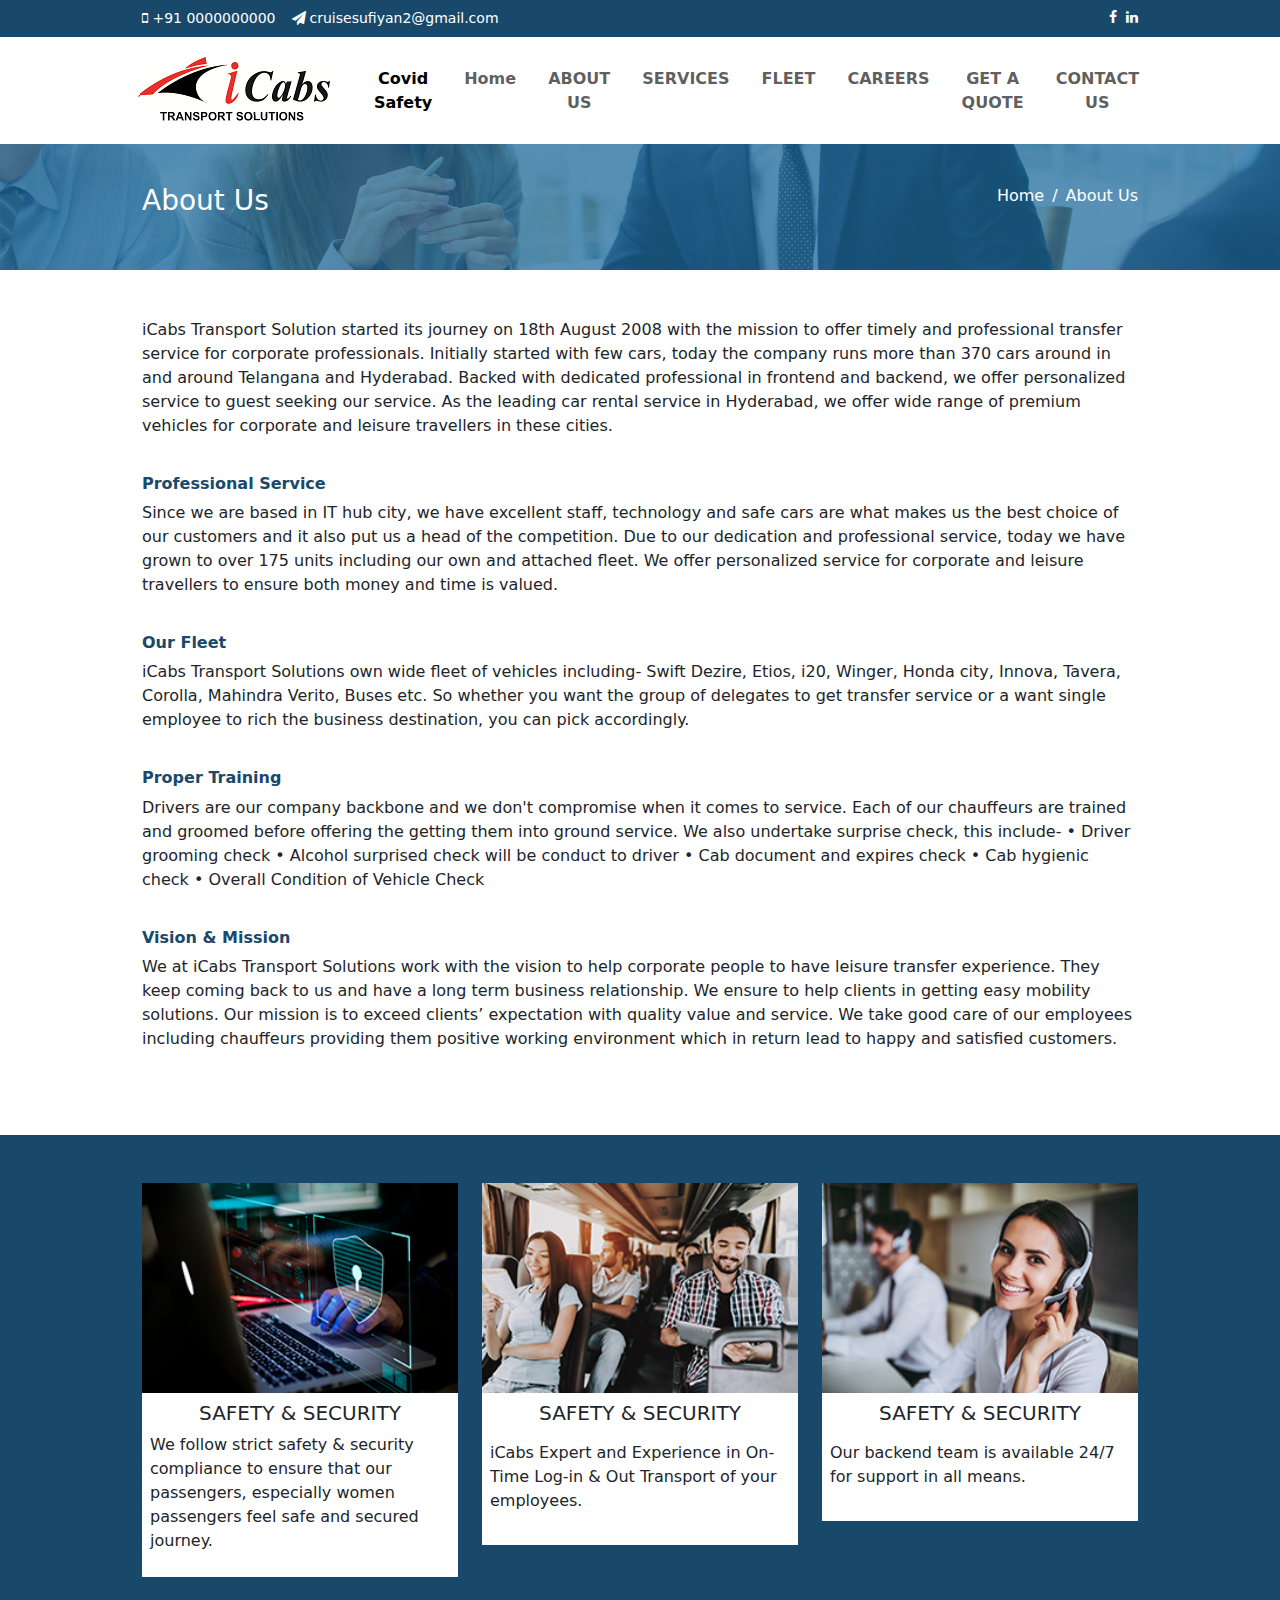
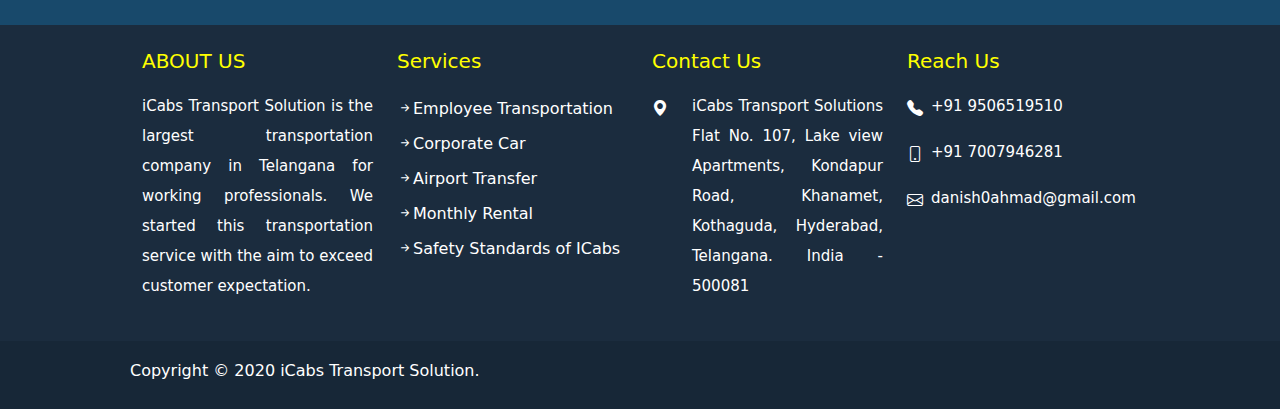
<file: about_us.html>
<!DOCTYPE html>
<html lang="en">
  <head>
    <meta charset="UTF-8" />
    <meta name="viewport" content="width=device-width, initial-scale=1.0" />
    <title>About Us</title>
    <link rel="stylesheet" href="css/bootstrap.min.css" />
    <link rel="stylesheet" href="style.css" />
    <link
      rel="stylesheet"
      href="https://cdnjs.cloudflare.com/ajax/libs/font-awesome/4.7.0/css/font-awesome.min.css"
    />
    <link
      rel="stylesheet"
      href="https://cdn.jsdelivr.net/npm/bootstrap-icons@1.11.1/font/bootstrap-icons.css"
    />
    <link
      rel="stylesheet"
      href="https://cdnjs.cloudflare.com/ajax/libs/font-awesome/4.7.0/css/font-awesome.min.css"
    />
  </head>
  <style>
    #breadcrumb {
      background: url(assets/breadcrumb/meeting.jpg);
      background-position: center;
      background-size: cover;
      padding: 0;
      color: white;
    }
    .blue-bg {
      background-color: rgba(30, 107, 155, 0.741);
      width: 100%;
      height: 100%;
      padding: 30px 0px;
    }
    #breadcrumb a {
      text-decoration: none;
      color: white;
      margin-top: 10px;
    }
    #breadcrumb h3 {
      color: #fff;
      margin-top: 10px;
    }
    #breadcrumb p {
      color: #fff;
      margin-top: 10px;
    }
    .breadcrumb-item + .breadcrumb-item::before {
      color: #fff;
    }
    #about-us h6{
        color: #18496b;
        font-weight: 700;
    }
    #about-us p{
        padding-bottom: 20px;
    }
    #support {
      background-color: #18496b;
      padding: 0;
    }
    #support img {
      width: 100%;
    }
    .bg2 {
      background-color: #fff;
    }
  </style>
  <body>
    <section class="container-fluid" id="top-message">
      <div class="container">
        <div class="row mx-5">
          <div class="col-lg-6">
            <div class="d-flex text-white">
              <p class=""><i class="fa fa-mobile"></i> +91 0000000000</p>
              <p class="ms-3">
                <i class="fa fa-paper-plane pe-1"></i>cruisesufiyan2@gmail.com
              </p>
            </div>
          </div>
          <div class="col-lg-6" id="hover">
            <div class="text-end text-white">
              <i class="fa fa-facebook"></i>
              <i class="fa fa-linkedin ms-1"></i>
            </div>
          </div>
        </div>
      </div>
    </section>

    <header class="container" id="navbar">
      <div class="row mx-md-5">
        <nav class="navbar navbar-expand-lg">
          <div class="navbar-brand">
            <a href="index.html"><img src="assets/logo.png" alt="" /></a>
          </div>
          <button
            class="navbar-toggler d-lg-none"
            type="button"
            data-bs-toggle="collapse"
            data-bs-target="#collapsibleNavId"
            aria-controls="collapsibleNavId"
            aria-expanded="false"
            aria-label="Toggle navigation"
          >
            <span class="navbar-toggler-icon"></span>
          </button>
          <div
            class="collapse navbar-collapse text-center justify-content-end me-5"
            id="collapsibleNavId"
          >
            <ul class="navbar-nav">
              <li class="nav-item">
                <a class="nav-link pe-4 active" href="covid_safety.html"
                  >Covid Safety</a
                >
              </li>
              <li class="nav-item">
                <a class="nav-link pe-4" href="index.html">Home</a>
              </li>
              <li class="nav-item">
                <a class="nav-link pe-4" href="about_us.html">ABOUT US</a>
              </li>
              <li class="nav-item dropdown">
                <a
                  class="nav-link pe-4"
                  href=""
                  id="dropdownId"
                  data-bs-toggle="dropdown"
                  aria-haspopup="true"
                  aria-expanded="false"
                  >SERVICES</a
                >
                <div class="dropdown-menu bg-dark" aria-labelledby="dropdownId">
                  <a class="dropdown-item text-white" href="employee_transport.html"
                  >Employee Transportation</a
                >
                <a class="dropdown-item text-white" href="corporate_car.html">Corporate Car</a>
                <a class="dropdown-item text-white" href="airport_transfer.html"
                  >Airport Transfer</a
                >
                <a class="dropdown-item text-white" href="monthly_rental.html">Monthy Rental</a>
                <a class="dropdown-item text-white" href="safety_standards.html"
                  >Safety Standard of ICabs</a
                >
                </div>
              </li>
              <li class="nav-item">
                <a class="nav-link pe-4" href="fleet.html">FLEET</a>
              </li>
              <li class="nav-item">
                <a class="nav-link pe-4" href="career.html">CAREERS</a>
              </li>
              <li class="nav-item">
                <a class="nav-link pe-4" href="get_quote.html">GET A QUOTE</a>
              </li>
              <li class="nav-item">
                <a class="nav-link pe-4" href="contact_us.html">CONTACT US</a>
              </li>
            </ul>
          </div>
        </nav>
      </div>
    </header>

    <section class="container-fluid" id="breadcrumb">
      <div class="blue-bg">
        <div class="container">
          <div class="row mx-md-5">
            <div class="col-md-6">
              <h3>About Us</h3>
            </div>
            <div class="col-md-6">
              <nav class="breadcrumb d-flex justify-content-end">
                <a class="breadcrumb-item" href="index.html">Home</a>
                <p class="breadcrumb-item">About Us</p>
              </nav>
            </div>
          </div>
        </div>
      </div>
    </section>

    <section class="container py-5" id="about-us">
      <div class="row mx-md-5">
        <div class="col-12">
          <p>
            iCabs Transport Solution started its journey on 18th August 2008
            with the mission to offer timely and professional transfer service
            for corporate professionals. Initially started with few cars, today
            the company runs more than 370 cars around in and around Telangana
            and Hyderabad. Backed with dedicated professional in frontend and
            backend, we offer personalized service to guest seeking our service.
            As the leading car rental service in Hyderabad, we offer wide range
            of premium vehicles for corporate and leisure travellers in these
            cities.
          </p>
          <h6>Professional Service</h6>
          <p>
            Since we are based in IT hub city, we have excellent staff,
            technology and safe cars are what makes us the best choice of our
            customers and it also put us a head of the competition. Due to our
            dedication and professional service, today we have grown to over 175
            units including our own and attached fleet. We offer personalized
            service for corporate and leisure travellers to ensure both money
            and time is valued.
          </p>
          <h6>Our Fleet</h6>
          <p>
            iCabs Transport Solutions own wide fleet of vehicles including-
            Swift Dezire, Etios, i20, Winger, Honda city, Innova, Tavera,
            Corolla, Mahindra Verito, Buses etc. So whether you want the group
            of delegates to get transfer service or a want single employee to
            rich the business destination, you can pick accordingly.
          </p>
          <h6>Proper Training</h6>
          <p>
            Drivers are our company backbone and we don't compromise when it
            comes to service. Each of our chauffeurs are trained and groomed
            before offering the getting them into ground service. We also
            undertake surprise check, this include- • Driver grooming check •
            Alcohol surprised check will be conduct to driver • Cab document and
            expires check • Cab hygienic check • Overall Condition of Vehicle
            Check
          </p>
          <h6>Vision & Mission</h6>
          <p>
            We at iCabs Transport Solutions work with the vision to help
            corporate people to have leisure transfer experience. They keep
            coming back to us and have a long term business relationship. We
            ensure to help clients in getting easy mobility solutions. Our
            mission is to exceed clients’ expectation with quality value and
            service. We take good care of our employees including chauffeurs
            providing them positive working environment which in return lead to
            happy and satisfied customers.
          </p>
        </div>
      </div>
    </section>

    <section class="container-fluid py-5" id="support">
      <div class="container">
        <div class="row mx-md-5">
          <div class="col-md-6 col-lg-4 col-xl-4">
            <img src="assets/covid section/support-1.jpg" alt="" />
            <div class="bg2 p-2">
              <h5 class="text-center">SAFETY & SECURITY</h5>
              <p>
                We follow strict safety & security compliance to ensure that our
                passengers, especially women passengers feel safe and secured
                journey.
              </p>
            </div>
          </div>
          <div class="col-md-6 col-lg-4 col-xl-4">
            <img src="assets/covid section/support-2.jpg" alt="" />
            <div class="bg2 p-2">
              <h5 class="text-center">SAFETY & SECURITY</h5>
              <p class="py-2">
                iCabs Expert and Experience in On-Time Log-in & Out Transport of
                your employees.
              </p>
            </div>
          </div>
          <div class="col-md-6 col-lg-4 col-xl-4">
            <img src="assets/covid section/support-3.jpg" alt="" />
            <div class="bg2 p-2">
              <h5 class="text-center">SAFETY & SECURITY</h5>
              <p class="py-2">
                Our backend team is available 24/7 for support in all means.
              </p>
            </div>
          </div>
        </div>
      </div>
    </section>

    <footer class="container-fluid py-4" id="footer">
      <div class="container">
        <div class="row mx-md-5">
          <div class="col-12 col-sm-12 col-md-6 col-lg-3 col-xl-3">
            <h5 class="color2">ABOUT US</h5>
            <p>
              iCabs Transport Solution is the largest transportation company in
              Telangana for working professionals. We started this
              transportation service with the aim to exceed customer
              expectation.
            </p>
          </div>
          <div class="col-12 col-sm-12 col-md-6 col-lg-3 col-xl-3">
            <h5 class="color2">Services</h5>
            <div><i class="bi bi-arrow-right-short"></i><a href="employee_transport.html">Employee Transportation</a></div>
                <div><i class="bi bi-arrow-right-short"></i><a href="corporate_car.html">Corporate Car</a></div>
                <div><i class="bi bi-arrow-right-short"></i><a href="airport_transfer.html">Airport Transfer</a></div>
                <div><i class="bi bi-arrow-right-short"></i><a href="monthly_rental.html">Monthly Rental</a></div>
                <div><i class="bi bi-arrow-right-short"></i><a href="safety_standards.html">Safety Standards of ICabs</a></div>
          </div>
          <div class="col-12 col-sm-12 col-md-6 col-lg-3 col-xl-3">
            <h5 class="color2">Contact Us</h5>
            <div class="d-flex">
              <i class="bi bi-geo-alt-fill"></i>
              <p class="ms-4">
                iCabs Transport Solutions Flat No. 107, Lake view Apartments,
                Kondapur Road, Khanamet, Kothaguda, Hyderabad, Telangana. India
                - 500081
              </p>
            </div>
          </div>
          <div class="col-12 col-sm-12 col-md-6 col-lg-3 col-xl-3">
            <h5 class="color2">Reach Us</h5>
            <div class="d-flex">
              <i class="bi bi-telephone-fill pe-2"></i>
              <p>+91 9506519510</p>
            </div>
            <div class="d-flex">
              <i class="bi bi-phone pe-2"></i>
              <p>+91 7007946281</p>
            </div>
            <div class="d-flex">
              <i class="bi bi-envelope pe-2"></i>
              <p>danish0ahmad@gmail.com</p>
            </div>
          </div>
        </div>
      </div>
    </footer>

    <section class="container-fluid" id="btm-part">
      <div class="container">
        <div class="row mx-md-5">
          <h6>Copyright © 2020 iCabs Transport Solution.</h6>
        </div>
      </div>
    </section>

    <script src="js/bootstrap.bundle.min.js"></script>
  </body>
</html>
</file>
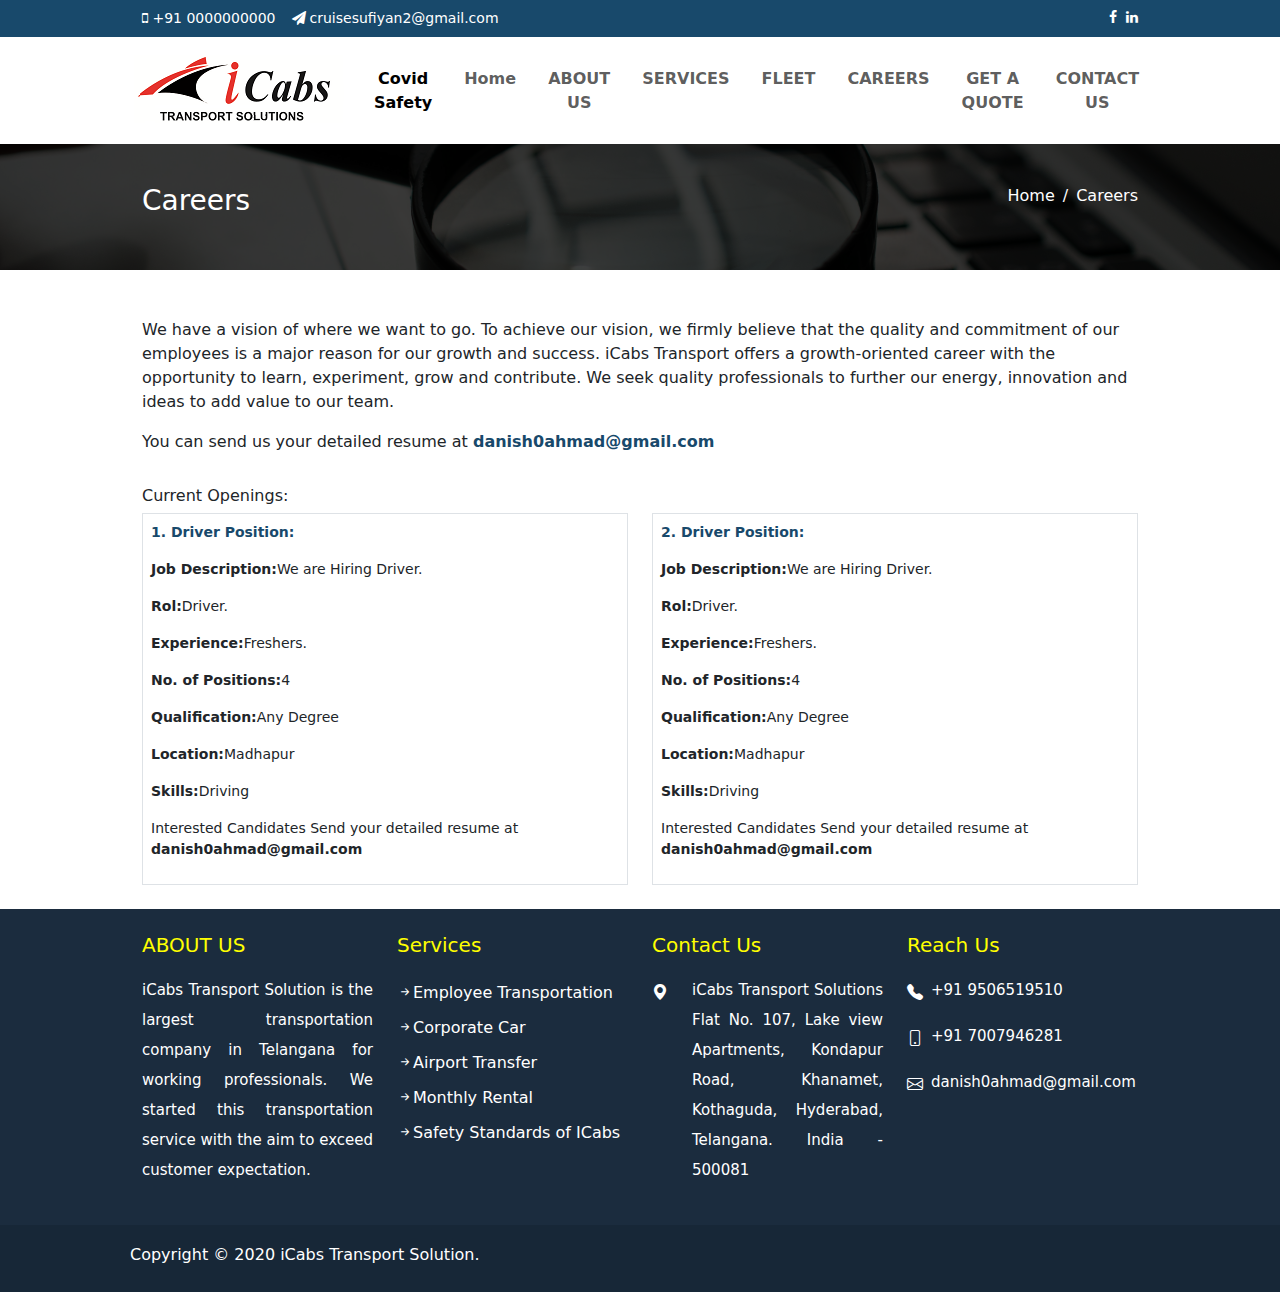
<file: career.html>
<!DOCTYPE html>
<html lang="en">
  <head>
    <meta charset="UTF-8" />
    <meta name="viewport" content="width=device-width, initial-scale=1.0" />
    <title>About Us</title>
    <link rel="stylesheet" href="css/bootstrap.min.css" />
    <link rel="stylesheet" href="style.css" />
    <link
      rel="stylesheet"
      href="https://cdnjs.cloudflare.com/ajax/libs/font-awesome/4.7.0/css/font-awesome.min.css"
    />
    <link
      rel="stylesheet"
      href="https://cdn.jsdelivr.net/npm/bootstrap-icons@1.11.1/font/bootstrap-icons.css"
    />
    <link
      rel="stylesheet"
      href="https://cdnjs.cloudflare.com/ajax/libs/font-awesome/4.7.0/css/font-awesome.min.css"
    />
  </head>
  <style>
    span{
        color: #18496B;
    }
    #breadcrumb {
      background: url(assets/breadcrumb/agencs.jpg);
      background-position: center;
      background-size: cover;
      background-position: center;
      background-size: cover;
      padding: 0;
      color: white;
    }
    .blue-bg {
      background-color: rgba(0, 0, 0, 0.749);
      width: 100%;
      height: 100%;
      padding: 30px 0px;
    }
    #breadcrumb a {
      text-decoration: none;
      color: white;
      margin-top: 10px;
    }
    #breadcrumb h3 {
      color: #fff;
      margin-top: 10px;
    }
    #breadcrumb p {
      color: #fff;
      margin-top: 10px;
    }
    .breadcrumb-item + .breadcrumb-item::before {
      color: #fff;
    }
    .border{
        border: 1px solid rgba(128, 128, 128, 0.659);
    }
    #openings p{
        font-size: 14px;
    }
  </style>
  <body>
    <section class="container-fluid" id="top-message">
      <div class="container">
        <div class="row mx-5">
          <div class="col-lg-6">
            <div class="d-flex text-white">
              <p class=""><i class="fa fa-mobile"></i> +91 0000000000</p>
              <p class="ms-3">
                <i class="fa fa-paper-plane pe-1"></i>cruisesufiyan2@gmail.com
              </p>
            </div>
          </div>
          <div class="col-lg-6" id="hover">
            <div class="text-end text-white">
              <i class="fa fa-facebook"></i>
              <i class="fa fa-linkedin ms-1"></i>
            </div>
          </div>
        </div>
      </div>
    </section>

    <header class="container" id="navbar">
      <div class="row mx-md-5">
        <nav class="navbar navbar-expand-lg">
          <div class="navbar-brand">
            <a href="index.html"><img src="assets/logo.png" alt="" /></a>
          </div>
          <button
            class="navbar-toggler d-lg-none"
            type="button"
            data-bs-toggle="collapse"
            data-bs-target="#collapsibleNavId"
            aria-controls="collapsibleNavId"
            aria-expanded="false"
            aria-label="Toggle navigation"
          >
            <span class="navbar-toggler-icon"></span>
          </button>
          <div
            class="collapse navbar-collapse text-center justify-content-end me-5"
            id="collapsibleNavId"
          >
            <ul class="navbar-nav">
              <li class="nav-item">
                <a class="nav-link pe-4 active" href="covid_safety.html"
                  >Covid Safety</a
                >
              </li>
              <li class="nav-item">
                <a class="nav-link pe-4" href="index.html">Home</a>
              </li>
              <li class="nav-item">
                <a class="nav-link pe-4" href="about_us.html">ABOUT US</a>
              </li>
              <li class="nav-item dropdown">
                <a
                  class="nav-link pe-4"
                  href=""
                  id="dropdownId"
                  data-bs-toggle="dropdown"
                  aria-haspopup="true"
                  aria-expanded="false"
                  >SERVICES</a
                >
                <div class="dropdown-menu bg-dark" aria-labelledby="dropdownId">
                  <a class="dropdown-item text-white" href="employee_transport.html"
                    >Employee Transportation</a
                  >
                  <a class="dropdown-item text-white" href="corporate_car.html">Corporate Car</a>
                  <a class="dropdown-item text-white" href="airport_transfer.html"
                    >Airport Transfer</a
                  >
                  <a class="dropdown-item text-white" href="monthly_rental.html">Monthy Rental</a>
                  <a class="dropdown-item text-white" href="safety_standards.html"
                    >Safety Standard of ICabs</a
                  >
                </div>
              </li>
              <li class="nav-item">
                <a class="nav-link pe-4" href="fleet.html">FLEET</a>
              </li>
              <li class="nav-item">
                <a class="nav-link pe-4" href="career.html">CAREERS</a>
              </li>
              <li class="nav-item">
                <a class="nav-link pe-4" href="get_quote.html">GET A QUOTE</a>
              </li>
              <li class="nav-item">
                <a class="nav-link pe-4" href="contact_us.html">CONTACT US</a>
              </li>
            </ul>
          </div>
        </nav>
      </div>
    </header>

    <section class="container-fluid" id="breadcrumb">
      <div class="blue-bg">
        <div class="container">
          <div class="row mx-md-5">
            <div class="col-md-6">
              <h3>Careers</h3>
            </div>
            <div class="col-md-6">
              <nav class="breadcrumb d-flex justify-content-end">
                <a class="breadcrumb-item" href="index.html">Home</a>
                <p class="breadcrumb-item">Careers</p>
              </nav>
            </div>
          </div>
        </div>
      </div>
    </section>

    <section class="container pt-5">
      <div class="row mx-md-5">
        <div class="col-12">
          <p>
        We have a vision of where we want to go. To achieve our vision, we
          firmly believe that the quality and commitment of our employees is a
          major reason for our growth and success. iCabs Transport offers a
          growth-oriented career with the opportunity to learn, experiment, grow
          and contribute. We seek quality professionals to further our energy,
          innovation and ideas to add value to our team.
          </p>
          <p>You can send us your detailed resume at <span><b>danish0ahmad@gmail.com</b></span></p>
        </div>
      </div>
    </section>

    <section class="container pt-3" id="openings">
            <div class="row mx-md-5">
                <h6>Current Openings:</h6>
            </div>
            <div class="row mx-md-5">
                <div class="col-md-6 pb-4">
                    <div class="border p-2">
                        <p><span><b>1. Driver Position:</b></span></p>
                        <p><b>Job Description:</b>We are Hiring Driver.</p>
                        <p><b>Rol:</b>Driver.</p>
                        <p><b>Experience:</b>Freshers.</p>
                        <p><b>No. of Positions:</b>4</p>
                        <p><b>Qualification:</b>Any Degree</p>
                        <p><b>Location:</b>Madhapur</p>
                        <p><b>Skills:</b>Driving</p>
                        <p>Interested Candidates Send your detailed resume at <b>danish0ahmad@gmail.com</b></p>
                    </div>
                </div>
                <div class="col-md-6 pb-4">
                    <div class="border p-2">
                        <p><span><b>2. Driver Position:</b></span></p>
                        <p><b>Job Description:</b>We are Hiring Driver.</p>
                        <p><b>Rol:</b>Driver.</p>
                        <p><b>Experience:</b>Freshers.</p>
                        <p><b>No. of Positions:</b>4</p>
                        <p><b>Qualification:</b>Any Degree</p>
                        <p><b>Location:</b>Madhapur</p>
                        <p><b>Skills:</b>Driving</p>
                        <p>Interested Candidates Send your detailed resume at <b>danish0ahmad@gmail.com</b></p>
                    </div>
                </div>
            </div>
        
    </section>

    <footer class="container-fluid py-4" id="footer">
      <div class="container">
        <div class="row mx-md-5">
          <div class="col-12 col-sm-12 col-md-6 col-lg-3 col-xl-3">
            <h5 class="color2">ABOUT US</h5>
            <p>
              iCabs Transport Solution is the largest transportation company in
              Telangana for working professionals. We started this
              transportation service with the aim to exceed customer
              expectation.
            </p>
          </div>
          <div class="col-12 col-sm-12 col-md-6 col-lg-3 col-xl-3">
            <h5 class="color2">Services</h5>
            <div><i class="bi bi-arrow-right-short"></i><a href="employee_transport.html">Employee Transportation</a></div>
                <div><i class="bi bi-arrow-right-short"></i><a href="corporate_car.html">Corporate Car</a></div>
                <div><i class="bi bi-arrow-right-short"></i><a href="airport_transfer.html">Airport Transfer</a></div>
                <div><i class="bi bi-arrow-right-short"></i><a href="monthly_rental.html">Monthly Rental</a></div>
                <div><i class="bi bi-arrow-right-short"></i><a href="safety_standards.html">Safety Standards of ICabs</a></div>
          </div>
          <div class="col-12 col-sm-12 col-md-6 col-lg-3 col-xl-3">
            <h5 class="color2">Contact Us</h5>
            <div class="d-flex">
              <i class="bi bi-geo-alt-fill"></i>
              <p class="ms-4">
                iCabs Transport Solutions Flat No. 107, Lake view Apartments,
                Kondapur Road, Khanamet, Kothaguda, Hyderabad, Telangana. India
                - 500081
              </p>
            </div>
          </div>
          <div class="col-12 col-sm-12 col-md-6 col-lg-3 col-xl-3">
            <h5 class="color2">Reach Us</h5>
            <div class="d-flex">
              <i class="bi bi-telephone-fill pe-2"></i>
              <p>+91 9506519510</p>
            </div>
            <div class="d-flex">
              <i class="bi bi-phone pe-2"></i>
              <p>+91 7007946281</p>
            </div>
            <div class="d-flex">
              <i class="bi bi-envelope pe-2"></i>
              <p>danish0ahmad@gmail.com</p>
            </div>
          </div>
        </div>
      </div>
    </footer>

    <section class="container-fluid" id="btm-part">
      <div class="container">
        <div class="row mx-md-5">
          <h6>Copyright © 2020 iCabs Transport Solution.</h6>
        </div>
      </div>
    </section>

    <script src="js/bootstrap.bundle.min.js"></script>
  </body>
</html>
</file>
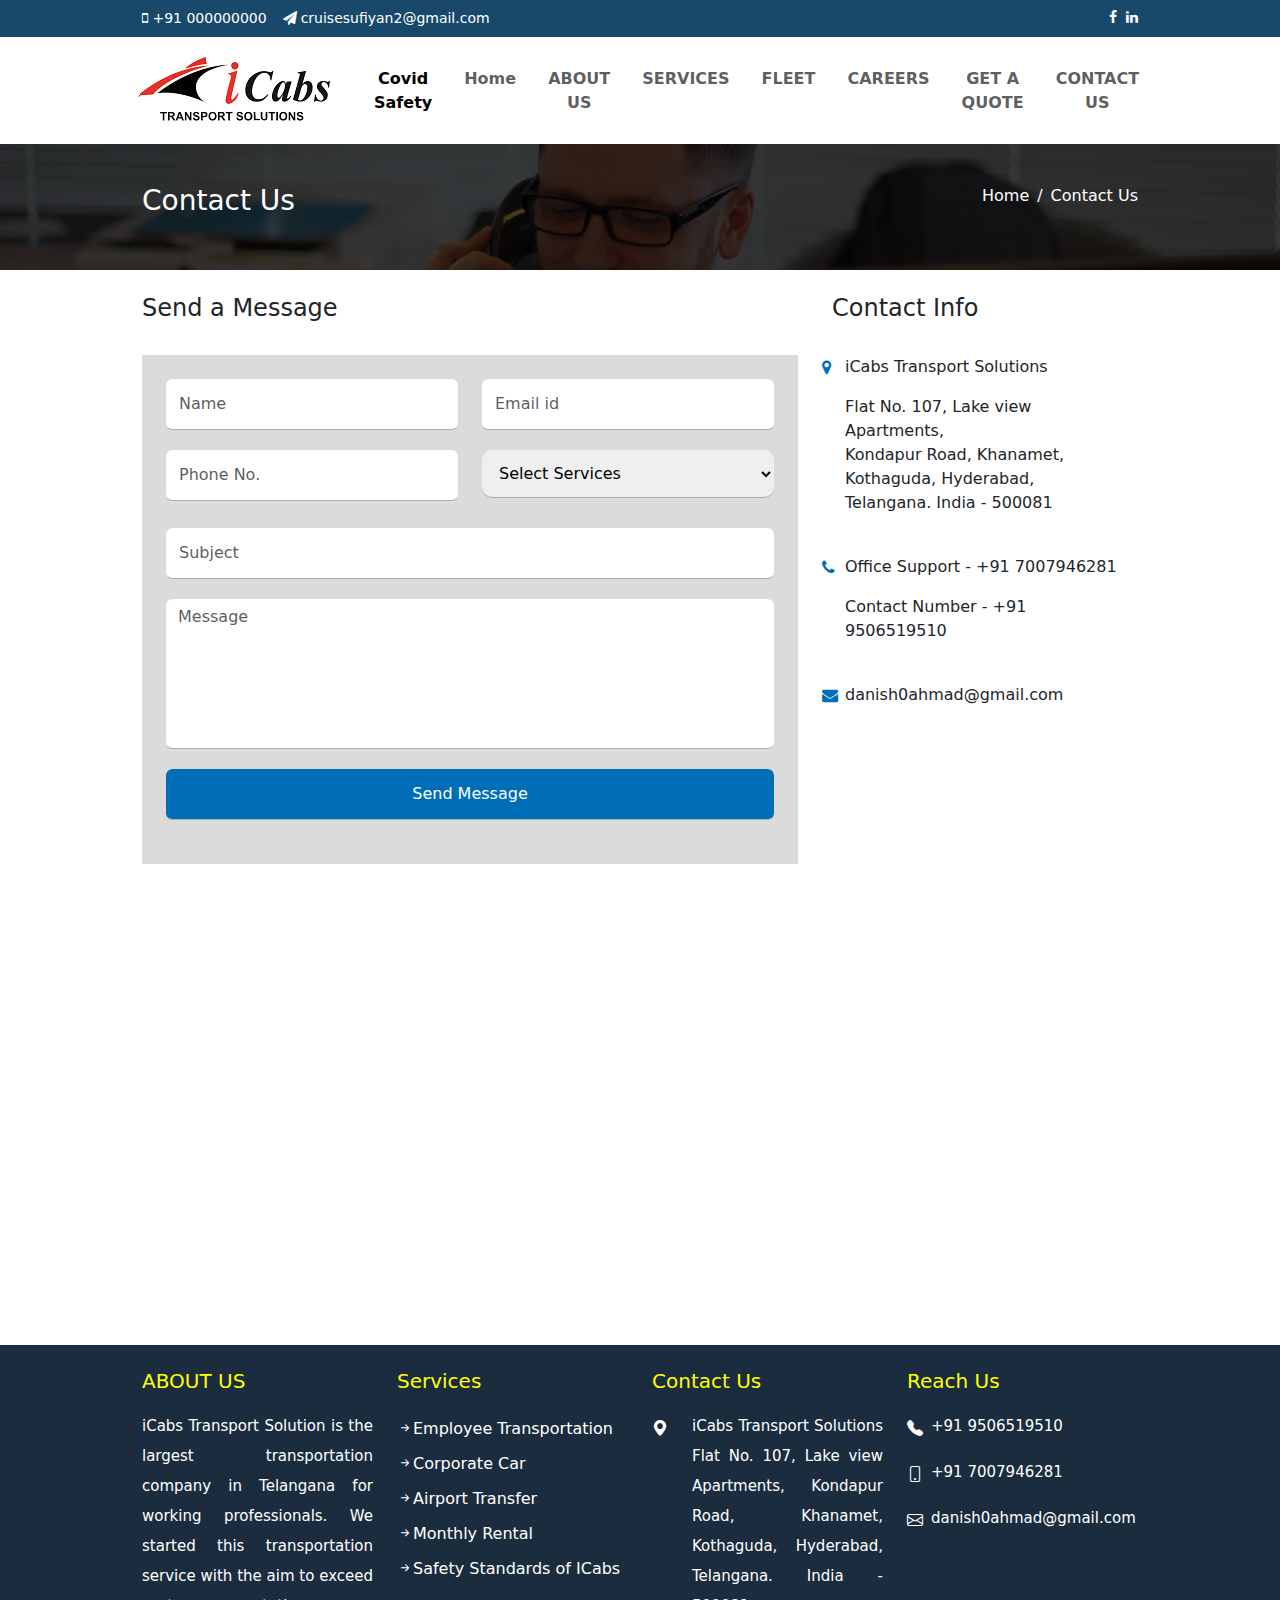
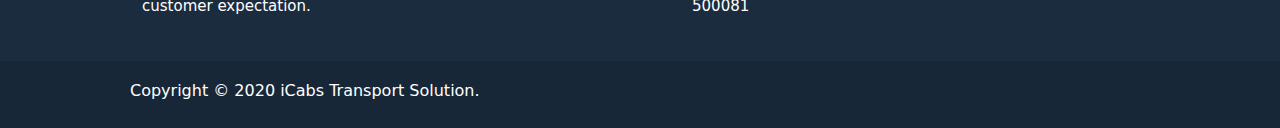
<file: contact_us.html>
<!DOCTYPE html>
<html lang="en">
  <head>
    <meta charset="UTF-8" />
    <meta name="viewport" content="width=device-width, initial-scale=1.0" />
    <title>About Us</title>
    <link rel="stylesheet" href="css/bootstrap.min.css" />
    <link rel="stylesheet" href="style.css" />
    <link
      rel="stylesheet"
      href="https://cdnjs.cloudflare.com/ajax/libs/font-awesome/4.7.0/css/font-awesome.min.css"
    />
    <link
      rel="stylesheet"
      href="https://cdn.jsdelivr.net/npm/bootstrap-icons@1.11.1/font/bootstrap-icons.css"
    />
    <link
      rel="stylesheet"
      href="https://cdnjs.cloudflare.com/ajax/libs/font-awesome/4.7.0/css/font-awesome.min.css"
    />
  </head>
  <style>
    span {
      color: #18496b;
    }
    #breadcrumb {
      background: url(assets/breadcrumb/contact.jpg);
      background-size: cover;
      background-position: center;
      background-size: cover;
      padding: 0;
      color: white;
    }
    .blue-bg {
      background-color: rgba(0, 0, 0, 0.749);
      width: 100%;
      height: 100%;
      padding: 30px 0px;
    }
    #breadcrumb a {
      text-decoration: none;
      color: white;
      margin-top: 10px;
    }
    #breadcrumb h3 {
      color: #fff;
      margin-top: 10px;
    }
    #breadcrumb p {
      color: #fff;
      margin-top: 10px;
    }
    .breadcrumb-item + .breadcrumb-item::before {
      color: #fff;
    }
    .form {
      background-color: #dcdbdb;
    }
    #form input,
    select {
      margin-bottom: 20px;
      padding: 13px;
    }
    #nameerror , #emailerror ,  #phoneerror , #subjecterror{
      color: red;
    }
    #btn2 {
      margin-top: 20px;
      background-color: #006db7;
      color: #fff;
      transition: 1s;
    }
    #btn2:hover {
      background-color: #333333;
    }
    form select {
      padding: 13px !important;
      width: 100%;
      border-radius: 10px;
      border: none;
      border-bottom: 1px solid rgba(128, 128, 128, 0.641);
    }
    #form i{
        position: relative;
        top: 25px;
        color: #006DB7;
    }
    #form p{
        padding-left: 13px;
    }
    #adress{
        margin: 0px 10px !important;
    }
  </style>
  <body>
    <section class="container-fluid" id="top-message">
      <div class="container">
        <div class="row mx-5">
          <div class="col-lg-6">
            <div class="d-flex text-white">
              <p class=""><i class="fa fa-mobile"></i> +91 000000000</p>
              <p class="ms-3">
                <i class="fa fa-paper-plane pe-1"></i>cruisesufiyan2@gmail.com
              </p>
            </div>
          </div>
          <div class="col-lg-6" id="hover">
            <div class="text-end text-white">
              <i class="fa fa-facebook"></i>
              <i class="fa fa-linkedin ms-1"></i>
            </div>
          </div>
        </div>
      </div>
    </section>

    <header class="container" id="navbar">
      <div class="row mx-md-5">
        <nav class="navbar navbar-expand-lg">
          <div class="navbar-brand">
            <a href="index.html"><img src="assets/logo.png" alt="" /></a>
          </div>
          <button
            class="navbar-toggler d-lg-none"
            type="button"
            data-bs-toggle="collapse"
            data-bs-target="#collapsibleNavId"
            aria-controls="collapsibleNavId"
            aria-expanded="false"
            aria-label="Toggle navigation"
          >
            <span class="navbar-toggler-icon"></span>
          </button>
          <div
            class="collapse navbar-collapse text-center justify-content-end me-5"
            id="collapsibleNavId"
          >
            <ul class="navbar-nav">
              <li class="nav-item">
                <a class="nav-link pe-4 active" href="covid_safety.html"
                  >Covid Safety</a
                >
              </li>
              <li class="nav-item">
                <a class="nav-link pe-4" href="index.html">Home</a>
              </li>
              <li class="nav-item">
                <a class="nav-link pe-4" href="about_us.html">ABOUT US</a>
              </li>
              <li class="nav-item dropdown">
                <a
                  class="nav-link pe-4"
                  href=""
                  id="dropdownId"
                  data-bs-toggle="dropdown"
                  aria-haspopup="true"
                  aria-expanded="false"
                  >SERVICES</a
                >
                <div class="dropdown-menu bg-dark" aria-labelledby="dropdownId">
                  <a class="dropdown-item text-white" href="employee_transport.html"
                    >Employee Transportation</a
                  >
                  <a class="dropdown-item text-white" href="corporate_car.html">Corporate Car</a>
                  <a class="dropdown-item text-white" href="airport_transfer.html"
                    >Airport Transfer</a
                  >
                  <a class="dropdown-item text-white" href="monthly_rental.html">Monthy Rental</a>
                  <a class="dropdown-item text-white" href="safety_standards.html"
                    >Safety Standard of ICabs</a
                  >
                </div>
              </li>
              <li class="nav-item">
                <a class="nav-link pe-4" href="fleet.html">FLEET</a>
              </li>
              <li class="nav-item">
                <a class="nav-link pe-4" href="career.html">CAREERS</a>
              </li>
              <li class="nav-item">
                <a class="nav-link pe-4" href="get_quote.html">GET A QUOTE</a>
              </li>
              <li class="nav-item">
                <a class="nav-link pe-4" href="contact_us.html">CONTACT US</a>
              </li>
            </ul>
          </div>
        </nav>
      </div>
    </header>

    <section class="container-fluid" id="breadcrumb">
      <div class="blue-bg">
        <div class="container">
          <div class="row mx-md-5">
            <div class="col-md-6">
              <h3>Contact Us</h3>
            </div>
            <div class="col-md-6">
              <nav class="breadcrumb d-flex justify-content-end">
                <a class="breadcrumb-item" href="index.html">Home</a>
                <p class="breadcrumb-item">Contact Us</p>
              </nav>
            </div>
          </div>
        </div>
      </div>
    </section>

    <section class="container py-4" id="form">
      <div class="row mx-md-5">
          <div class="col-md-8">
            <h4 class="pb-4">Send a Message</h4>
          <div class="form p-4">
            <form action="" onsubmit="return validation()">
              <div class="row">
                <div class="col-md-6">
                  <input
                    type="text"
                    name="username"
                    id="name"
                    placeholder="Name"
                    class="form-control"
                  />
                  <div id="nameerror" class="mb-3"></div>
                </div>
                <div class="col-md-6">
                  <input
                    type="email"
                    name="email"
                    id="email"
                    placeholder="Email id"
                    class="form-control"
                  />
                  <div id="emailerror" class="mb-3"></div>
                </div>
                <div class="col-md-6">
                  <input
                    type="tel"
                    name="mobile"
                    id="mobile"
                    placeholder="Phone No."
                    class="form-control"
                    maxlength="10"
                  />
                  <div id="phoneerror" class="mb-3"></div>
                </div>

                <div class="col-md-6">
                  <select name="Select Service" value="Select Service" id="">
                    <option value="Select Services">Select Services</option>
                    <option value="employees transportation">
                      employees transportation
                    </option>
                    <option value="Corporate Car">Corporate Car</option>
                    <option value="Airport Transfer">Airport Transfer</option>
                    <option value="Monthly Rental">Monthly Rental</option>
                    <option value="Enquiry">Enquiry</option>
                  </select>
                </div>
                <div class="col-md-12">
                  <input
                    type="text"
                    placeholder="Subject"
                    class="form-control"
                    id="subject"
                  />
                  <div id="subjecterror" class="mb-3"></div>
                </div>
                <div class="col-md-12">
                  <textarea
                    name=""
                    id=""
                    cols="30"
                    rows="10"
                    placeholder="Message"
                    class="form-control"
                  ></textarea>
                </div>
              </div>
              <input
                type="submit"
                id="btn2"
                value="Send Message"
                class="form-control"
              />
            </form>
          </div>
        </div>
        <div class="col-md-4">
            <div id="adress">
                <h4>Contact Info</h4>
            <div class="flex">
                <i class="fa fa-map-marker"></i><p>
                    iCabs Transport Solutions</p>
                    <p>Flat No. 107, Lake view  Apartments, <br>
                        Kondapur Road, Khanamet, <br>
                        Kothaguda, Hyderabad, <br>
                        Telangana. India - 500081</p>
            </div>
            <div class="flex">
                <i class="fa fa-phone"></i><p>Office Support - +91 7007946281</p>
                <p>Contact Number - +91 9506519510</p>
            </div>
            <div class="flex">
                <i class="fa fa-envelope"></i><p>danish0ahmad@gmail.com</p>
            </div>
        </div>
            </div>
      </div>
    </section>

    <section class="container-fluid" id="map">
      <iframe
        src="https://www.google.com/maps/embed?pb=!1m18!1m12!1m3!1d3805.882311811992!2d78.37129157492093!3d17.46534610055502!2m3!1f0!2f0!3f0!3m2!1i1024!2i768!4f13.1!3m3!1m2!1s0x3bcb93da74cb0733%3A0xf6570f11ef2ecbe3!2siCabs%20Transport%20Solutions!5e0!3m2!1sen!2sin!4v1696153270601!5m2!1sen!2sin"
        width="100%"
        height="450"
        style="border: 0"
        allowfullscreen=""
        loading="lazy"
        referrerpolicy="no-referrer-when-downgrade"
      ></iframe>
    </section>

    <footer class="container-fluid py-4" id="footer">
      <div class="container">
        <div class="row mx-md-5">
          <div class="col-12 col-sm-12 col-md-6 col-lg-3 col-xl-3">
            <h5 class="color2">ABOUT US</h5>
            <p>
              iCabs Transport Solution is the largest transportation company in
              Telangana for working professionals. We started this
              transportation service with the aim to exceed customer
              expectation.
            </p>
          </div>
          <div class="col-12 col-sm-12 col-md-6 col-lg-3 col-xl-3">
            <h5 class="color2">Services</h5>
            <div><i class="bi bi-arrow-right-short"></i><a href="employee_transport.html">Employee Transportation</a></div>
                <div><i class="bi bi-arrow-right-short"></i><a href="corporate_car.html">Corporate Car</a></div>
                <div><i class="bi bi-arrow-right-short"></i><a href="airport_transfer.html">Airport Transfer</a></div>
                <div><i class="bi bi-arrow-right-short"></i><a href="monthly_rental.html">Monthly Rental</a></div>
                <div><i class="bi bi-arrow-right-short"></i><a href="safety_standards.html">Safety Standards of ICabs</a></div>
          </div>
          <div class="col-12 col-sm-12 col-md-6 col-lg-3 col-xl-3">
            <h5 class="color2">Contact Us</h5>
            <div class="d-flex">
              <i class="bi bi-geo-alt-fill"></i>
              <p class="ms-4">
                iCabs Transport Solutions Flat No. 107, Lake view Apartments,
                Kondapur Road, Khanamet, Kothaguda, Hyderabad, Telangana. India
                - 500081
              </p>
            </div>
          </div>
          <div class="col-12 col-sm-12 col-md-6 col-lg-3 col-xl-3">
            <h5 class="color2">Reach Us</h5>
            <div class="d-flex">
              <i class="bi bi-telephone-fill pe-2"></i>
              <p>+91 9506519510</p>
            </div>
            <div class="d-flex">
              <i class="bi bi-phone pe-2"></i>
              <p>+91 7007946281</p>
            </div>
            <div class="d-flex">
              <i class="bi bi-envelope pe-2"></i>
              <p>danish0ahmad@gmail.com</p>
            </div>
          </div>
        </div>
      </div>
    </footer>

    <section class="container-fluid" id="btm-part">
      <div class="container">
        <div class="row mx-md-5">
          <h6>Copyright © 2020 iCabs Transport Solution.</h6>
        </div>
      </div>
    </section>

    <script src="js/bootstrap.bundle.min.js"></script>
    <script src="script.js"></script>
  </body>
</html>
</file>
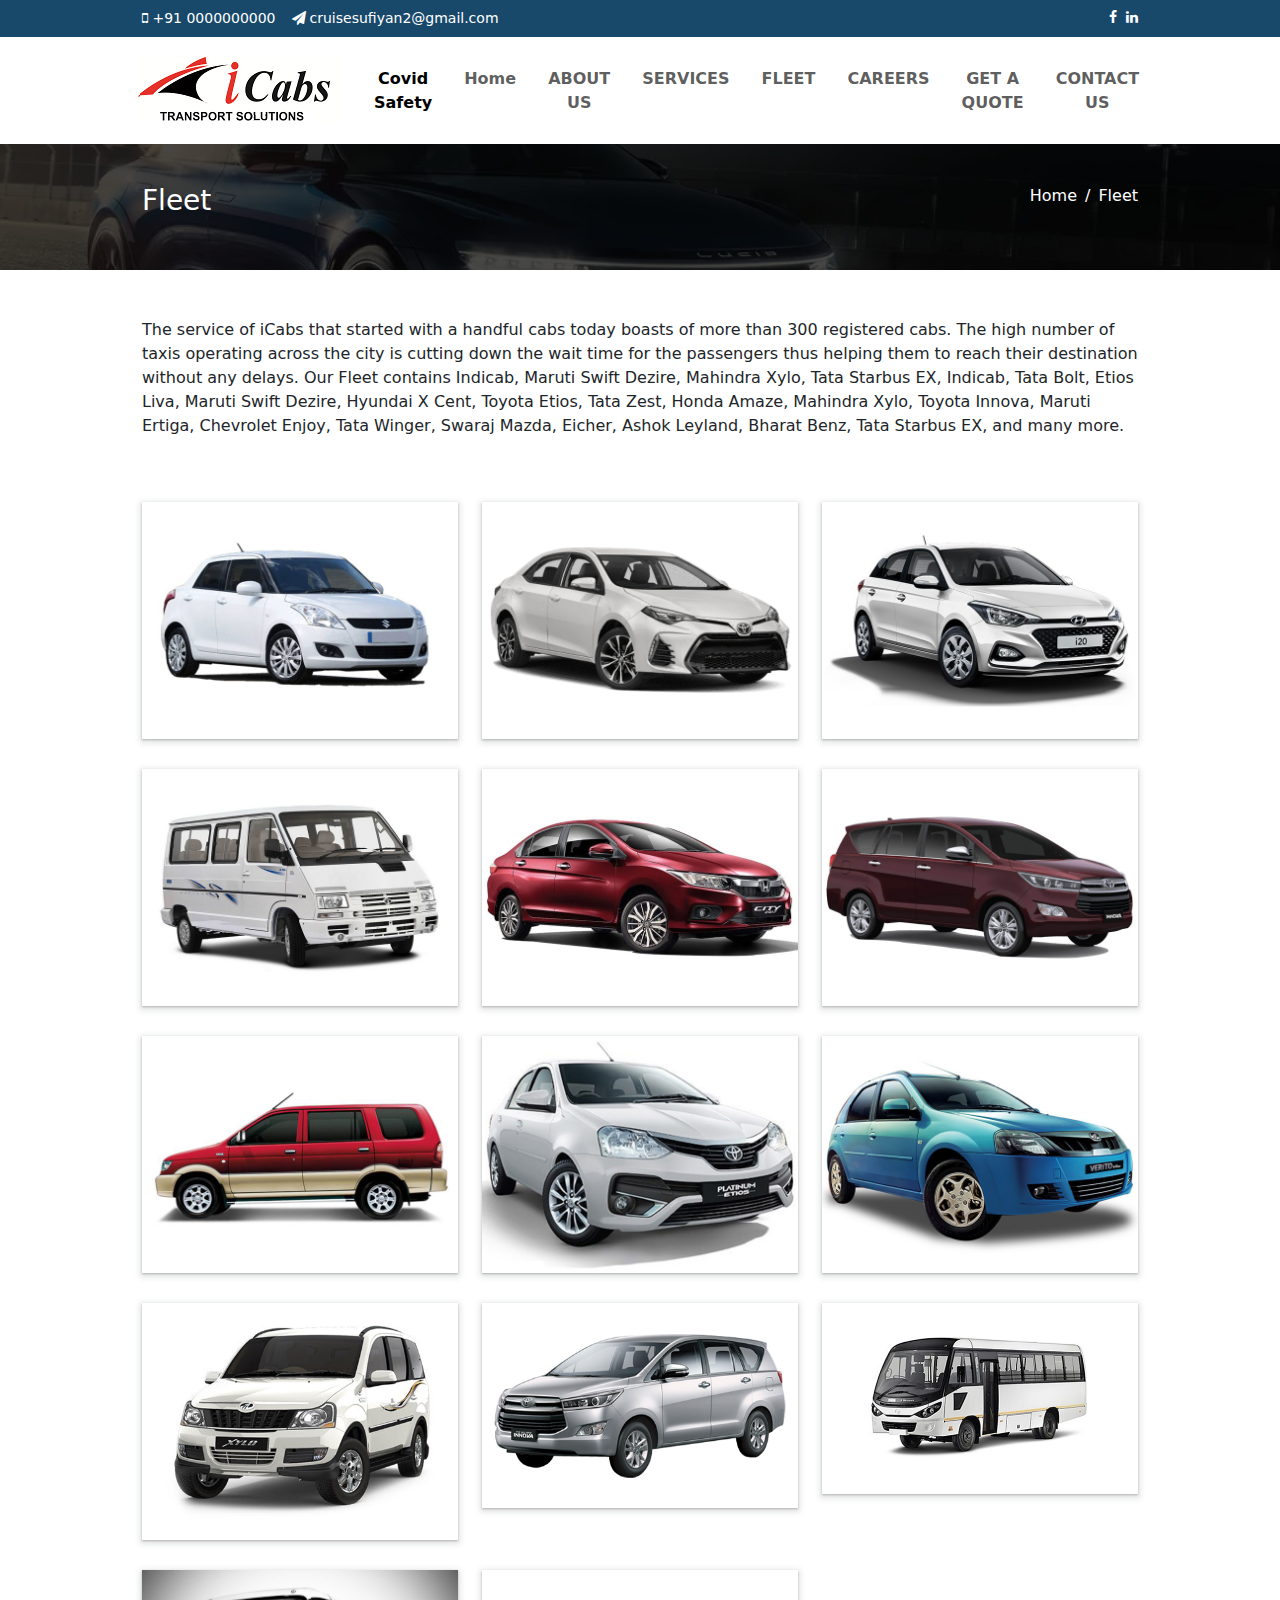
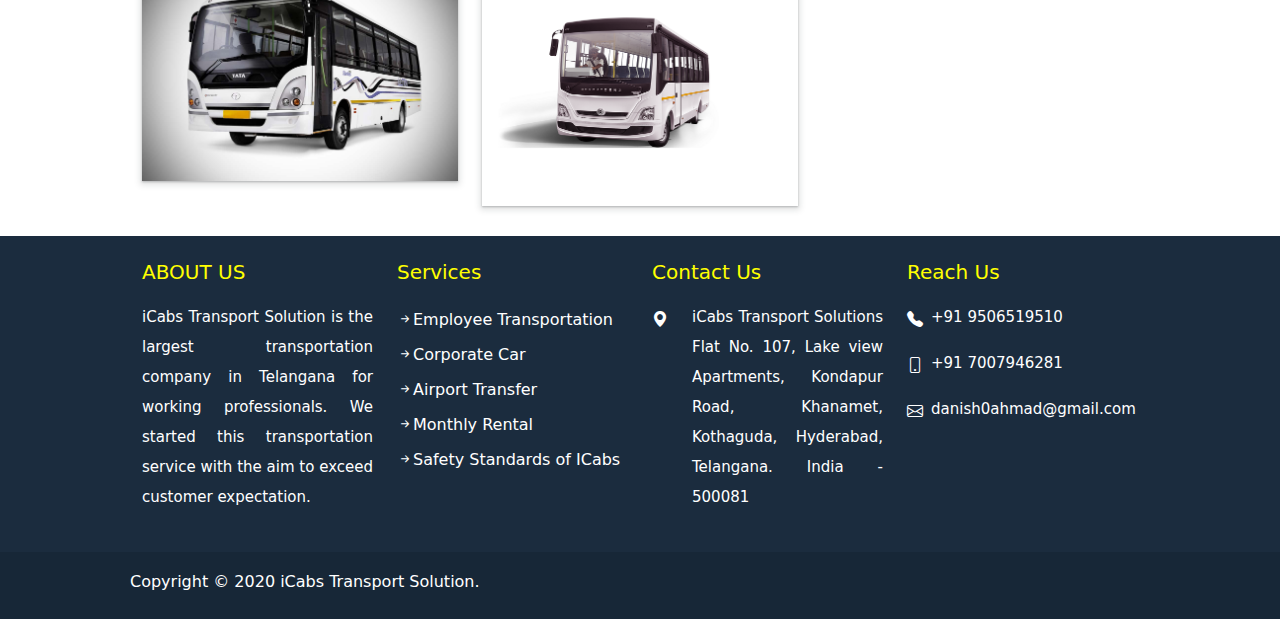
<file: fleet.html>
<!DOCTYPE html>
<html lang="en">
  <head>
    <meta charset="UTF-8" />
    <meta name="viewport" content="width=device-width, initial-scale=1.0" />
    <title>About Us</title>
    <link rel="stylesheet" href="css/bootstrap.min.css" />
    <link rel="stylesheet" href="style.css" />
    <link
      rel="stylesheet"
      href="https://cdnjs.cloudflare.com/ajax/libs/font-awesome/4.7.0/css/font-awesome.min.css"
    />
    <link
      rel="stylesheet"
      href="https://cdn.jsdelivr.net/npm/bootstrap-icons@1.11.1/font/bootstrap-icons.css"
    />
    <link
      rel="stylesheet"
      href="https://cdnjs.cloudflare.com/ajax/libs/font-awesome/4.7.0/css/font-awesome.min.css"
    />
  </head>
  <style>
    #breadcrumb {
      background: url(assets/breadcrumb/lucid-f1fast-cover.webp);
      background-position: center;
      background-size: cover;
      padding: 0;
      color: white;
    }
    .blue-bg {
      background-color: rgba(0, 0, 0, 0.723);
      width: 100%;
      height: 100%;
      padding: 30px 0px;
    }
    #breadcrumb a {
      text-decoration: none;
      color: white;
      margin-top: 10px;
    }
    #breadcrumb h3 {
      color: #fff;
      margin-top: 10px;
    }
    #breadcrumb p {
      color: #fff;
      margin-top: 10px;
    }
    .breadcrumb-item + .breadcrumb-item::before {
      color: #fff;
    }
    #cars img{
      margin-bottom: 30px;
        box-shadow: rgba(60, 64, 67, 0.3) 0px 1px 2px 0px, rgba(60, 64, 67, 0.15) 0px 2px 6px 2px;
        width: 100% !important;
        
    }
  </style>
  <body>
    <section class="container-fluid" id="top-message">
      <div class="container">
        <div class="row mx-5">
          <div class="col-lg-6">
            <div class="d-flex text-white">
              <p class=""><i class="fa fa-mobile"></i> +91 0000000000</p>
              <p class="ms-3">
                <i class="fa fa-paper-plane pe-1"></i>cruisesufiyan2@gmail.com
              </p>
            </div>
          </div>
          <div class="col-lg-6" id="hover">
            <div class="text-end text-white">
              <i class="fa fa-facebook"></i>
              <i class="fa fa-linkedin ms-1"></i>
            </div>
          </div>
        </div>
      </div>
    </section>

    <header class="container" id="navbar">
      <div class="row mx-md-5">
        <nav class="navbar navbar-expand-lg">
          <div class="navbar-brand">
            <a href="index.html"><img src="assets/logo.png" alt="" /></a>
          </div>
          <button
            class="navbar-toggler d-lg-none"
            type="button"
            data-bs-toggle="collapse"
            data-bs-target="#collapsibleNavId"
            aria-controls="collapsibleNavId"
            aria-expanded="false"
            aria-label="Toggle navigation"
          >
            <span class="navbar-toggler-icon"></span>
          </button>
          <div
            class="collapse navbar-collapse text-center justify-content-end me-5"
            id="collapsibleNavId"
          >
            <ul class="navbar-nav">
              <li class="nav-item">
                <a class="nav-link pe-4 active" href="covid_safety.html"
                  >Covid Safety</a
                >
              </li>
              <li class="nav-item">
                <a class="nav-link pe-4" href="index.html">Home</a>
              </li>
              <li class="nav-item">
                <a class="nav-link pe-4" href="about_us.html">ABOUT US</a>
              </li>
              <li class="nav-item dropdown">
                <a
                  class="nav-link pe-4"
                  href=""
                  id="dropdownId"
                  data-bs-toggle="dropdown"
                  aria-haspopup="true"
                  aria-expanded="false"
                  >SERVICES</a
                >
                <div class="dropdown-menu bg-dark" aria-labelledby="dropdownId">
                  <a class="dropdown-item text-white" href="employee_transport.html"
                    >Employee Transportation</a
                  >
                  <a class="dropdown-item text-white" href="corporate_car.html">Corporate Car</a>
                  <a class="dropdown-item text-white" href="airport_transfer.html"
                    >Airport Transfer</a
                  >
                  <a class="dropdown-item text-white" href="monthly_rental.html">Monthy Rental</a>
                  <a class="dropdown-item text-white" href="safety_standards.html"
                    >Safety Standard of ICabs</a
                  >
                </div>
              </li>
              <li class="nav-item">
                <a class="nav-link pe-4" href="fleet.html">FLEET</a>
              </li>
              <li class="nav-item">
                <a class="nav-link pe-4" href="career.html">CAREERS</a>
              </li>
              <li class="nav-item">
                <a class="nav-link pe-4" href="get_quote.html">GET A QUOTE</a>
              </li>
              <li class="nav-item">
                <a class="nav-link pe-4" href="contact_us.html">CONTACT US</a>
              </li>
            </ul>
          </div>
        </nav>
      </div>
    </header>

    <section class="container-fluid" id="breadcrumb">
      <div class="blue-bg">
        <div class="container">
          <div class="row mx-md-5">
            <div class="col-md-6">
              <h3>Fleet</h3>
            </div>
            <div class="col-md-6">
              <nav class="breadcrumb d-flex justify-content-end">
                <a class="breadcrumb-item" href="index.html">Home</a>
                <p class="breadcrumb-item">Fleet</p>
              </nav>
            </div>
          </div>
        </div>
      </div>
    </section>

    <section class="container py-5">
      <div class="row mx-md-5">
        <div class="col-12">
          <p>
            The service of iCabs that started with a handful cabs today boasts
            of more than 300 registered cabs. The high number of taxis operating
            across the city is cutting down the wait time for the passengers
            thus helping them to reach their destination without any delays. Our
            Fleet contains Indicab, Maruti Swift Dezire, Mahindra Xylo, Tata
            Starbus EX, Indicab, Tata Bolt, Etios Liva, Maruti Swift Dezire,
            Hyundai X Cent, Toyota Etios, Tata Zest, Honda Amaze, Mahindra Xylo,
            Toyota Innova, Maruti Ertiga, Chevrolet Enjoy, Tata Winger, Swaraj
            Mazda, Eicher, Ashok Leyland, Bharat Benz, Tata Starbus EX, and many
            more.
          </p>
        </div>
      </div>
    </section>

    <section class="container" id="cars">
        <div class="row mx-md-5">
            <div class="col-md-6 col-lg-4 col-xl-4">
                <img class="img-fluid" src="assets/cars/1.jpg" alt="">
            </div>
            <div class="col-md-6 col-lg-4 col-xl-4">
                <img class="img-fluid" src="assets/cars/2.png" alt="">
            </div>
            <div class="col-md-6 col-lg-4 col-xl-4">
                <img class="img-fluid" src="assets/cars/3.jpg" alt="">
            </div>
            <div class="col-md-6 col-lg-4 col-xl-4">
                <img class="img-fluid" src="assets/cars/4.jpg" alt="">
            </div>
            <div class="col-md-6 col-lg-4 col-xl-4">
                <img class="img-fluid" src="assets/cars/5.jpg" alt="">
            </div>
            <div class="col-md-6 col-lg-4 col-xl-4">
                <img class="img-fluid" src="assets/cars/6.jpg" alt="">
            </div>
            <div class="col-md-6 col-lg-4 col-xl-4">
                <img class="img-fluid" src="assets/cars/7.jpg" alt="">
            </div>
            <div class="col-md-6 col-lg-4 col-xl-4">
                <img class="img-fluid" src="assets/cars/8.jpg" alt="">
            </div>
            <div class="col-md-6 col-lg-4 col-xl-4">
                <img class="img-fluid" src="assets/cars/9.jpg" alt="">
            </div>
            <div class="col-md-6 col-lg-4 col-xl-4">
                <img class="img-fluid" src="assets/cars/10.jpg" alt="">
            </div>
            <div class="col-md-6 col-lg-4 col-xl-4">
                <img class="img-fluid" src="assets/cars/11.png" alt="">
            </div>
            <div class="col-md-6 col-lg-4 col-xl-4">
                <img class="img-fluid" src="assets/cars/12.jpg" alt="">
            </div>
            <div class="col-md-6 col-lg-4 col-xl-4">
                <img class="img-fluid" src="assets/cars/13.jpg" alt="">
            </div>
            <div class="col-md-6 col-lg-4 col-xl-4">
                <img class="img-fluid" src="assets/cars/14.png" alt="">
            </div>
        </div>
    </section>


    <footer class="container-fluid py-4" id="footer">
      <div class="container">
        <div class="row mx-md-5">
          <div class="col-12 col-sm-12 col-md-6 col-lg-3 col-xl-3">
            <h5 class="color2">ABOUT US</h5>
            <p>
              iCabs Transport Solution is the largest transportation company in
              Telangana for working professionals. We started this
              transportation service with the aim to exceed customer
              expectation.
            </p>
          </div>
          <div class="col-12 col-sm-12 col-md-6 col-lg-3 col-xl-3">
            <h5 class="color2">Services</h5>
            <div><i class="bi bi-arrow-right-short"></i><a href="employee_transport.html">Employee Transportation</a></div>
                <div><i class="bi bi-arrow-right-short"></i><a href="corporate_car.html">Corporate Car</a></div>
                <div><i class="bi bi-arrow-right-short"></i><a href="airport_transfer.html">Airport Transfer</a></div>
                <div><i class="bi bi-arrow-right-short"></i><a href="monthly_rental.html">Monthly Rental</a></div>
                <div><i class="bi bi-arrow-right-short"></i><a href="safety_standards.html">Safety Standards of ICabs</a></div>
          </div>
          <div class="col-12 col-sm-12 col-md-6 col-lg-3 col-xl-3">
            <h5 class="color2">Contact Us</h5>
            <div class="d-flex">
              <i class="bi bi-geo-alt-fill"></i>
              <p class="ms-4">
                iCabs Transport Solutions Flat No. 107, Lake view Apartments,
                Kondapur Road, Khanamet, Kothaguda, Hyderabad, Telangana. India
                - 500081
              </p>
            </div>
          </div>
          <div class="col-12 col-sm-12 col-md-6 col-lg-3 col-xl-3">
            <h5 class="color2">Reach Us</h5>
            <div class="d-flex">
              <i class="bi bi-telephone-fill pe-2"></i>
              <p>+91 9506519510</p>
            </div>
            <div class="d-flex">
              <i class="bi bi-phone pe-2"></i>
              <p>+91 7007946281</p>
            </div>
            <div class="d-flex">
              <i class="bi bi-envelope pe-2"></i>
              <p>danish0ahmad@gmail.com</p>
            </div>
          </div>
        </div>
      </div>
    </footer>

    <section class="container-fluid" id="btm-part">
      <div class="container">
        <div class="row mx-md-5">
          <h6>Copyright © 2020 iCabs Transport Solution.</h6>
        </div>
      </div>
    </section>

    <script src="js/bootstrap.bundle.min.js"></script>
  </body>
</html>
</file>
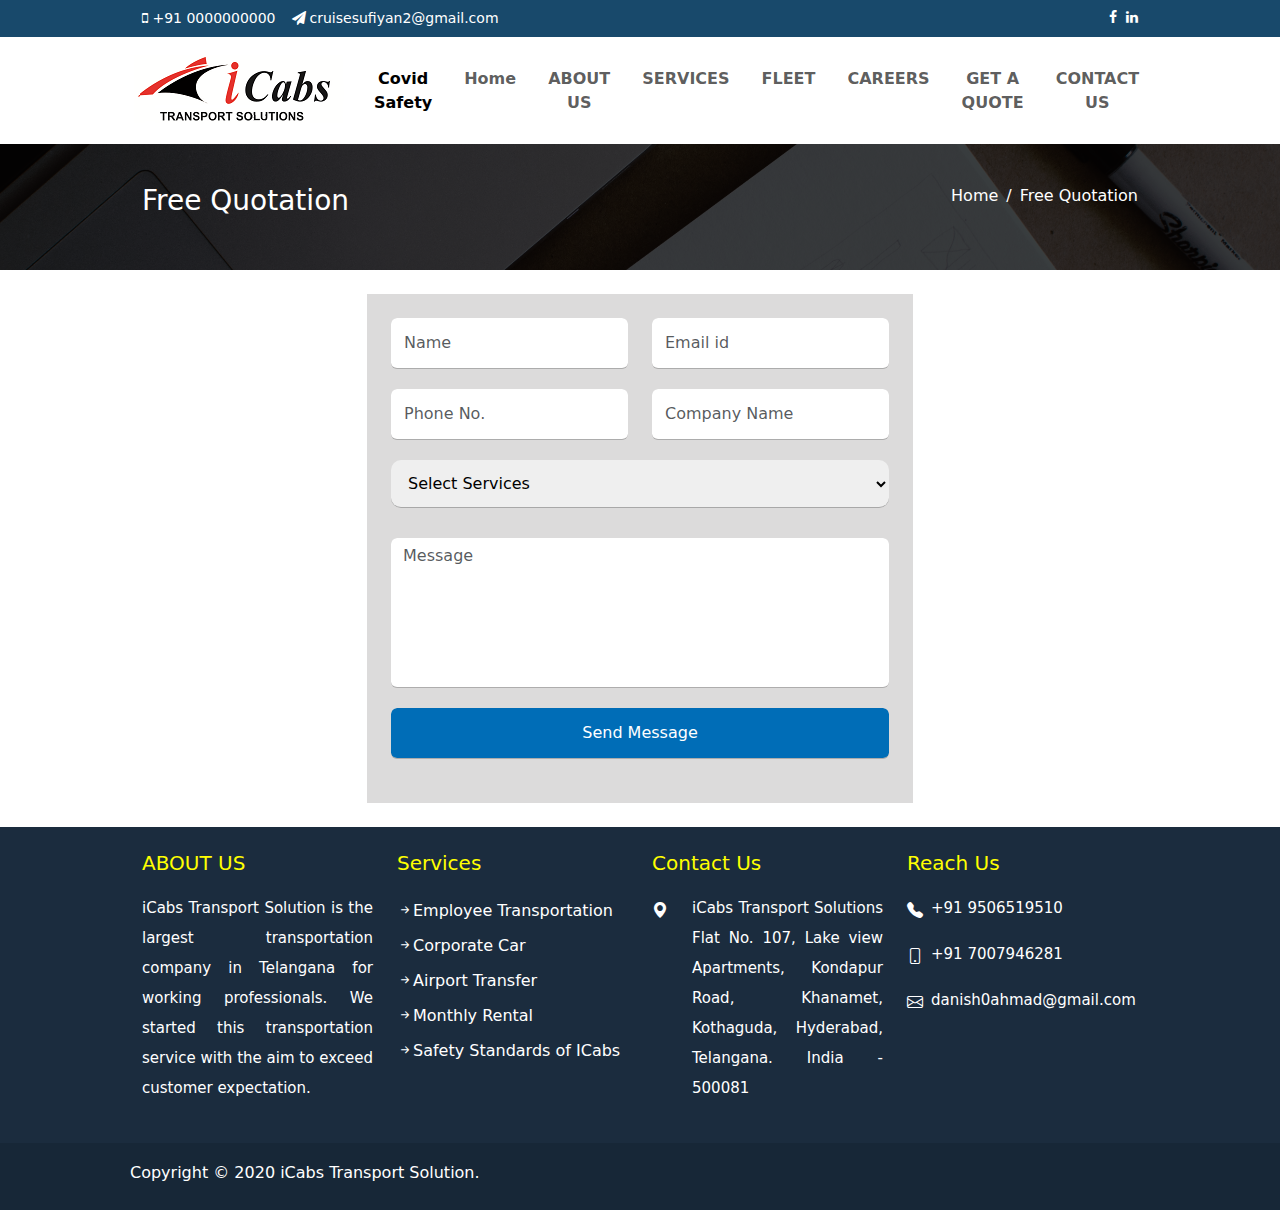
<file: get_quote.html>
<!DOCTYPE html>
<html lang="en">
  <head>
    <meta charset="UTF-8" />
    <meta name="viewport" content="width=device-width, initial-scale=1.0" />
    <title>About Us</title>
    <link rel="stylesheet" href="css/bootstrap.min.css" />
    <link rel="stylesheet" href="style.css" />
    <link
      rel="stylesheet"
      href="https://cdnjs.cloudflare.com/ajax/libs/font-awesome/4.7.0/css/font-awesome.min.css"
    />
    <link
      rel="stylesheet"
      href="https://cdn.jsdelivr.net/npm/bootstrap-icons@1.11.1/font/bootstrap-icons.css"
    />
    <link
      rel="stylesheet"
      href="https://cdnjs.cloudflare.com/ajax/libs/font-awesome/4.7.0/css/font-awesome.min.css"
    />
  </head>
  <style>
    span{
        color: #18496B;
    }
    #breadcrumb {
      background: url(assets/breadcrumb/mac.jpg);
      background-size: cover;
      background-position: center;
      background-size: cover;
      padding: 0;
      color: white;
    }
    .blue-bg {
      background-color: rgba(0, 0, 0, 0.749);
      width: 100%;
      height: 100%;
      padding: 30px 0px;
    }
    #breadcrumb a {
      text-decoration: none;
      color: white;
      margin-top: 10px;
    }
    #breadcrumb h3 {
      color: #fff;
      margin-top: 10px;
    }
    #breadcrumb p {
      color: #fff;
      margin-top: 10px;
    }
    .breadcrumb-item + .breadcrumb-item::before {
      color: #fff;
    }
    .form{
        background-color: #DCDBDB;
    }
    #form input ,select{
        margin-bottom: 20px;
        padding: 13px;
    }
    form select {
      padding: 13px !important;
      width: 100%;
      border-radius: 10px;
      border: none;
      border-bottom: 1px solid rgba(128, 128, 128, 0.641);
    }
    #btn2{
    margin-top: 20px;
    background-color: #006DB7;
    color: #fff;
    transition: 1s;
    }
    #btn2:hover{
        background-color: #333333;
    }
    #nameerror , #emailerror , #mobileerror , #companyerror{
      color: red;
    }
  </style>
  <body>
    <section class="container-fluid" id="top-message">
      <div class="container">
        <div class="row mx-5">
          <div class="col-lg-6">
            <div class="d-flex text-white">
              <p class=""><i class="fa fa-mobile"></i> +91 0000000000</p>
              <p class="ms-3">
                <i class="fa fa-paper-plane pe-1"></i>cruisesufiyan2@gmail.com
              </p>
            </div>
          </div>
          <div class="col-lg-6" id="hover">
            <div class="text-end text-white">
              <i class="fa fa-facebook"></i>
              <i class="fa fa-linkedin ms-1"></i>
            </div>
          </div>
        </div>
      </div>
    </section>

    <header class="container" id="navbar">
      <div class="row mx-md-5">
        <nav class="navbar navbar-expand-lg">
          <div class="navbar-brand">
            <a href="index.html"><img src="assets/logo.png" alt="" /></a>
          </div>
          <button
            class="navbar-toggler d-lg-none"
            type="button"
            data-bs-toggle="collapse"
            data-bs-target="#collapsibleNavId"
            aria-controls="collapsibleNavId"
            aria-expanded="false"
            aria-label="Toggle navigation"
          >
            <span class="navbar-toggler-icon"></span>
          </button>
          <div
            class="collapse navbar-collapse text-center justify-content-end me-5"
            id="collapsibleNavId"
          >
            <ul class="navbar-nav">
              <li class="nav-item">
                <a class="nav-link pe-4 active" href="covid_safety.html"
                  >Covid Safety</a
                >
              </li>
              <li class="nav-item">
                <a class="nav-link pe-4" href="index.html">Home</a>
              </li>
              <li class="nav-item">
                <a class="nav-link pe-4" href="about_us.html">ABOUT US</a>
              </li>
              <li class="nav-item dropdown">
                <a
                  class="nav-link pe-4"
                  href=""
                  id="dropdownId"
                  data-bs-toggle="dropdown"
                  aria-haspopup="true"
                  aria-expanded="false"
                  >SERVICES</a
                >
                <div class="dropdown-menu bg-dark" aria-labelledby="dropdownId">
                  <a class="dropdown-item text-white" href="employee_transport.html"
                    >Employee Transportation</a
                  >
                  <a class="dropdown-item text-white" href="corporate_car.html">Corporate Car</a>
                  <a class="dropdown-item text-white" href="airport_transfer.html"
                    >Airport Transfer</a
                  >
                  <a class="dropdown-item text-white" href="monthly_rental.html">Monthy Rental</a>
                  <a class="dropdown-item text-white" href="safety_standards.html"
                    >Safety Standard of ICabs</a
                  >
                </div>
              </li>
              <li class="nav-item">
                <a class="nav-link pe-4" href="fleet.html">FLEET</a>
              </li>
              <li class="nav-item">
                <a class="nav-link pe-4" href="career.html">CAREERS</a>
              </li>
              <li class="nav-item">
                <a class="nav-link pe-4" href="get_quote.html">GET A QUOTE</a>
              </li>
              <li class="nav-item">
                <a class="nav-link pe-4" href="contact_us.html">CONTACT US</a>
              </li>
            </ul>
          </div>
        </nav>
      </div>
    </header>

    <section class="container-fluid" id="breadcrumb">
      <div class="blue-bg">
        <div class="container">
          <div class="row mx-md-5">
            <div class="col-md-6">
              <h3>Free Quotation</h3>
            </div>
            <div class="col-md-6">
              <nav class="breadcrumb d-flex justify-content-end">
                <a class="breadcrumb-item" href="index.html">Home</a>
                <p class="breadcrumb-item">Free Quotation</p>
              </nav>
            </div>
          </div>
        </div>
      </div>
    </section>

    <section class="container py-4" id="form">
        <div class="row ">
            <div class="col-6 mx-auto">
                <div class="form p-4">
                    <form action="" onsubmit="return validation()">
                        <div class="row">
                            <div class="col-md-6">
                                <input type="text" name="" id="name" placeholder="Name" class="form-control" >
                                <div id="nameerror" class="mb-3"></div>
                            </div>
                            <div class="col-md-6">
                                <input type="email" name="" id="email" placeholder="Email id" class="form-control">
                                <div id="emailerror" class="mb-3"></div>
                            </div>
                            <div class="col-md-6">
                                <input type="tel" name="" id="mobile" placeholder="Phone No." class="form-control" maxlength="10"> 
                                <div id="mobileerror" class="mb-3"></div>
                            </div>
                            <div class="col-md-6">
                                <input type="text" name="" id="company" placeholder="Company Name" class="form-control">
                                <div id="companyerror" class="mb-3"></div>
                            </div>
                            <div class="col-md-12">
                                <select name="Select Service" value="Select Service" id="">
                                    <option value="Select Services">Select Services</option>
                                    <option value="employees transportation">employees transportation</option>
                                    <option value="Corporate Car">Corporate Car</option>
                                    <option value="Airport Transfer">Airport Transfer</option>
                                    <option value="Monthly Rental">Monthly Rental</option>
                                    <option value="Enquiry">Enquiry</option>
                                </select>
                            </div>
                            <div class="col-md-12">
                                <textarea name="" id="" cols="30" rows="10" placeholder="Message" class="form-control"></textarea>
                            </div>
                            
                        </div>
                        <input type="submit" id="btn2" value="Send Message" class="form-control">
                    </form>
                </div>
            </div>
        </div>
    </section>

    <footer class="container-fluid py-4" id="footer">
      <div class="container">
        <div class="row mx-md-5">
          <div class="col-12 col-sm-12 col-md-6 col-lg-3 col-xl-3">
            <h5 class="color2">ABOUT US</h5>
            <p>
              iCabs Transport Solution is the largest transportation company in
              Telangana for working professionals. We started this
              transportation service with the aim to exceed customer
              expectation.
            </p>
          </div>
          <div class="col-12 col-sm-12 col-md-6 col-lg-3 col-xl-3">
            <h5 class="color2">Services</h5>
            <div><i class="bi bi-arrow-right-short"></i><a href="employee_transport.html">Employee Transportation</a></div>
            <div><i class="bi bi-arrow-right-short"></i><a href="corporate_car.html">Corporate Car</a></div>
            <div><i class="bi bi-arrow-right-short"></i><a href="airport_transfer.html">Airport Transfer</a></div>
            <div><i class="bi bi-arrow-right-short"></i><a href="monthly_rental.html">Monthly Rental</a></div>
            <div><i class="bi bi-arrow-right-short"></i><a href="safety_standards.html">Safety Standards of ICabs</a></div>
          </div>
          <div class="col-12 col-sm-12 col-md-6 col-lg-3 col-xl-3">
            <h5 class="color2">Contact Us</h5>
            <div class="d-flex">
              <i class="bi bi-geo-alt-fill"></i>
              <p class="ms-4">
                iCabs Transport Solutions Flat No. 107, Lake view Apartments,
                Kondapur Road, Khanamet, Kothaguda, Hyderabad, Telangana. India
                - 500081
              </p>
            </div>
          </div>
          <div class="col-12 col-sm-12 col-md-6 col-lg-3 col-xl-3">
            <h5 class="color2">Reach Us</h5>
            <div class="d-flex">
              <i class="bi bi-telephone-fill pe-2"></i>
              <p>+91 9506519510</p>
            </div>
            <div class="d-flex">
              <i class="bi bi-phone pe-2"></i>
              <p>+91 7007946281</p>
            </div>
            <div class="d-flex">
              <i class="bi bi-envelope pe-2"></i>
              <p>danish0ahmad@gmail.com</p>
            </div>
          </div>
        </div>
      </div>
    </footer>

    <section class="container-fluid" id="btm-part">
      <div class="container">
        <div class="row mx-md-5">
          <h6>Copyright © 2020 iCabs Transport Solution.</h6>
        </div>
      </div>
    </section>

    <script src="js/bootstrap.bundle.min.js"></script>
    <script>
      function validation(){
        let username = document.getElementById("name").value;
        let email = document.getElementById("email").value;
        let mobile = document.getElementById("mobile").value;
        let company = document.getElementById("company").value;

        let nameStatus = false;
        let emailStatus = false;
        let mobileStatus = false;
        let companyStatus = false;
        let charExp = /^[a-zA-z]+$/
        let numExp = /^[0-9]+$/
        

        if(username === ""){
          document.getElementById("nameerror").innerHTML = "Please enter Name *"
        }else{
          if(username.match(charExp)){
            document.getElementById("nameerror").innerHTML = ""
            nameStatus = true;
          }else{
            document.getElementById("nameerror").innerHTML = "Please Enter Characters Only *"
          }
        }

        if(email === ""){
          document.getElementById("emailerror").innerHTML = "Please Enter Email Id *"
        }
        else{
          document.getElementById("emailerror").innerHTML = ""
          emailStatus = true;
        }

        if(mobile === ""){
          document.getElementById("mobileerror").innerHTML = "Please Enter Mobile Number *"
        }
        else{
          if(mobile .match(numExp)){
            if(mobile.length == 10){
              document.getElementById("mobileerror").innerHTML = ""
              mobileStatus =true;
            }else{
              document.getElementById("mobileerror").innerHTML = "Please Enter 10 digit Mobile Number *"
            }
          }else{
            document.getElementById("mobileerror").innerHTML = "Please Enter Numbers Only *"
          }
        }

        if(company === ""){
          document.getElementById("companyerror").innerHTML = "Please Enter Company Name *"
        }else{
          document.getElementById("companyerror").innerHTML = "";
          companyStatus = true;
        }




        if(nameStatus === true && emailStatus === true && mobileStatus === true && companyStatus === true){
          return true;
        }else{
          return false;
        }
      }
    </script>
  </body>
</html>
</file>
<file: style.css>
*{
    box-sizing: border-box;
}

span{
  color: #18496B;
}
.color2{
  color: #FFFF00;
}

#top-message{
    width: 100%;
    height: 100%;
    background-color: #18496B;
}
#top-message p{
    font-size: 14px;
    margin: 0px;
    padding: 8px 0px;
    text-wrap: nowrap;
}
#hover i{
    font-size: 14px;
    transition: 0.8s;
    padding: 10px 0px;
}
#hover i:hover{
    color: #006DB7;

}


/* topbar end here */

#navbar ul li a{
    /* color: black !important; */
    font-weight: 600;
    font-size: 16px;
}

.navbar ul li .dropdown-menu{
  transition: all 300ms ease !important;
}

.dropdown-menu{
    --bs-dropdown-link-hover-bg: transparent;
    --bs-dropdown-border-radius: 10px;
    --bs-dropdown-min-width: 15rem;
    padding:10px;
    height: 235px;
    display: none;
}
.dropdown:hover>.dropdown-menu{
    display: block;
}
.dropdown-menu a{
    transition: 0.8s;
    padding: 10px 0px;
    border-bottom: 1px solid rgba(128, 128, 128, 0.489);
}
.dropdown-menu a:hover{
    color: #223A96 !important;
}

/* navbar end here */

/* home indicators part start from here */
.home-indigators{
  width: 40px;
  height: 40px;
  background-color: #086DB3;
  display: flex;
  justify-content: center;
  align-items: center;
  position: absolute;
  bottom: 20px;
  right: 30px;
  position: fixed;
  z-index: 111;
}
.home-indigators a {
  font-size: 30px;
  color: white;
}
/* End here */

/* #carousel part start from here */
#carousel .content{
  margin-left: 20px;
}
#carousel h1{
    color: #006DB7;
    text-wrap: nowrap;
	  animation: slide-in-top 0.5s ease-in-out 1.5s both;
    
}
#carousel h5{
    font-weight: 350 !important;
    line-height: 30px;
    animation: slide-in-right 0.5s ease-in-out 0.8s both;
}

#btn{
    background-color: #002147;
    padding: 17px 35px;
    color: #fff;
    font-weight: 600;
    animation: slide-in-bottom 0.5s ease-in-out 1.5s both;
    transition: 1s;
}
#carousel .btn:hover{
  background-color: #006DB7 !important;
}

.carousel-control-prev{
  background-color: black;
  width: 50px;
  height: 50px;
  border-radius: 50%;
  position: absolute;
  top: 240px;
}
.carousel-control-prev-icon{
  width: 40% !important;
}
.carousel-control-next-icon{
  width: 40% !important;
}
.carousel-control-next{
  background-color: black;
  width: 50px;
  height: 50px;
  border-radius: 50%;
  position: absolute;
  top: 240px;
}
carousel-control-next-icon{
  width: 20px !important;
  height: 15px !important;
  font-size: 15px;
}
  
  @keyframes slide-in-bottom {
    0% {
              transform: translateY(300px);
      opacity: 0;
    }
    100% {
              transform: translateY(0);
      opacity: 1;
    }
  }
  @keyframes slide-in-right {
    0% {
              transform: translateX(1000px);
      opacity: 0;
    }
    100% {
              transform: translateX(0);
      opacity: 1;
    }
  }
  @keyframes slide-in-top {
    0% {
              transform: translateY(-200px);
      opacity: 0;
    }
    100% {
              transform: translateY(0);
      opacity: 1;
    }
  }
/* #carousel part end from here */

#welcome-msg h3{
  font-weight: 700 !important;
}

.blue{
  background-color: #18496B;
  width: 80px ;
  height: 2px;
}
.orange{
  background-color: #FC721E;
  width: 80px;
  height: 2px;
}
.light-blue{
  background-color: #006DB7;
  width: 80px;
  height: 2px;
}
#welcome-msg p{
  text-align: justify;
}


/* welcome part end here */

#card{
  background-image: url(assets/bg.jpg);
  background-position: center;
  background-size: cover;
  padding: 0;
}
.bgdark {
  background-color: rgba(0, 0, 0, 0.822);
  width: 100%;
  height: 100%;
}

#card h5{
  font-weight: 700;
}
#card p{
  font-size: 14px;
}

/* card part end here */

#form input{
  border:none;
  border-bottom: 1px solid rgba(128, 128, 128, 0.518);
}
#form textarea{
  border:none;
  border-bottom: 1px solid rgba(128, 128, 128, 0.507);
  height: 150px;
  resize: none;
}
#form i{
  position: relative;
  top: 13px;
  right: 10px;
  color: rgba(0, 0, 0, 0.722)
}

#btnn{
  padding: 10px 20px;
  background-color: #006DB7;
  border-radius: 3px;
  color: #fff;
  transition: 1s;
}
#btnn:hover{
  background-color: #333333;
}


/* form part end here */

#archivement{
  background: url(assets/Transportation.jpg);
  background-size: cover;
  background-attachment: fixed;
  background-position: bottom;
  padding: 0;
  
}
.dark-bb{
  background-color: rgba(0, 0, 0, 0.781);
}

#archivement i{
  font-size: 40px;
  padding-bottom: 20px;
}
form input{
  margin-bottom: 30px;
}

form select {
  padding: 8px !important;
  width: 100%;
  border-radius: 10px;
  border: none;
  border-bottom: 1px solid rgba(128, 128, 128, 0.641);
  margin-bottom: 30px;
}

#nameerror , #emailerror , #mobileerror , #messageerror{
  color: red;
}

/* this part end here */

#our-process i{
  font-size: 50px;
  color: #006DB7;
}
#our-process h6{
  text-align: center;
  margin-top: 20px;
}
.icon{
  margin: auto;
  text-align: center;
  width: 100px;
  height: 100px;
  border: 2px solid #C1C4C7;
  border-radius: 50%;
  display: flex;
  justify-content: center;
  align-items: center;
}

.icon:hover{
  background-color: #006DB7;
}
.icon:hover  i{
  color: #fff !important;
}

/* our process part end here */

#special{
  background-color: #18496B;
  padding: 0px;
}
#special h3{
  color: #fff;
}
.colapse p{
  padding: 10px 10px;
  text-align: start;
}

/* special parts end here */

/* Review Part Start from here */
#review h6{
  color: #006DB7;
  font-weight: 700 !important;
}
#review .carousel-indicators [data-bs-target]{
  width: 10px;
  height: 10px;
  border-radius: 50%;
  background-color: black;
}
/* review part end head */

/* footer part start from here */

#footer{
  background-color: #1B2C3E;
}
#footer h5{
  padding-bottom: 10px;

}

#footer p{
  color:#fff;
  text-align: justify;
  line-height: 30px;
  font-size: 15px;
}
#footer i{
  color: #fff;
  line-height: 35px;
}

#footer a{
  color: #fff;
  text-decoration: none;
  transition: 0.8s;
}
#footer a:hover{
  transform: rotate(360deg) !important;
  color: #086DB3;
}

#btm-part{
  background-color: #172737;
}
#btm-part h6{
  padding: 20px 0px;
  color: #fff;
  
}





@media (max-width:768px){
  #our-process .col-6{
    margin: 0px 0px !important;
    width: 100%;
  }
  #form .col-6{
    margin: 0px 0px !important;
    width: 100%;
  }
  #card .col-9{
    margin: 0px 0px !important;
    width: 100%;
  }
  #card p{
    font-size: 17px;
  }
  #btm-part h6{
    text-align: center;
  }
}





@media (max-width: 768px){
  .breadcrumb{
    justify-content: start !important;
  }
  #hover .text-end{
    text-align: center !important;
  }
}
</file>
